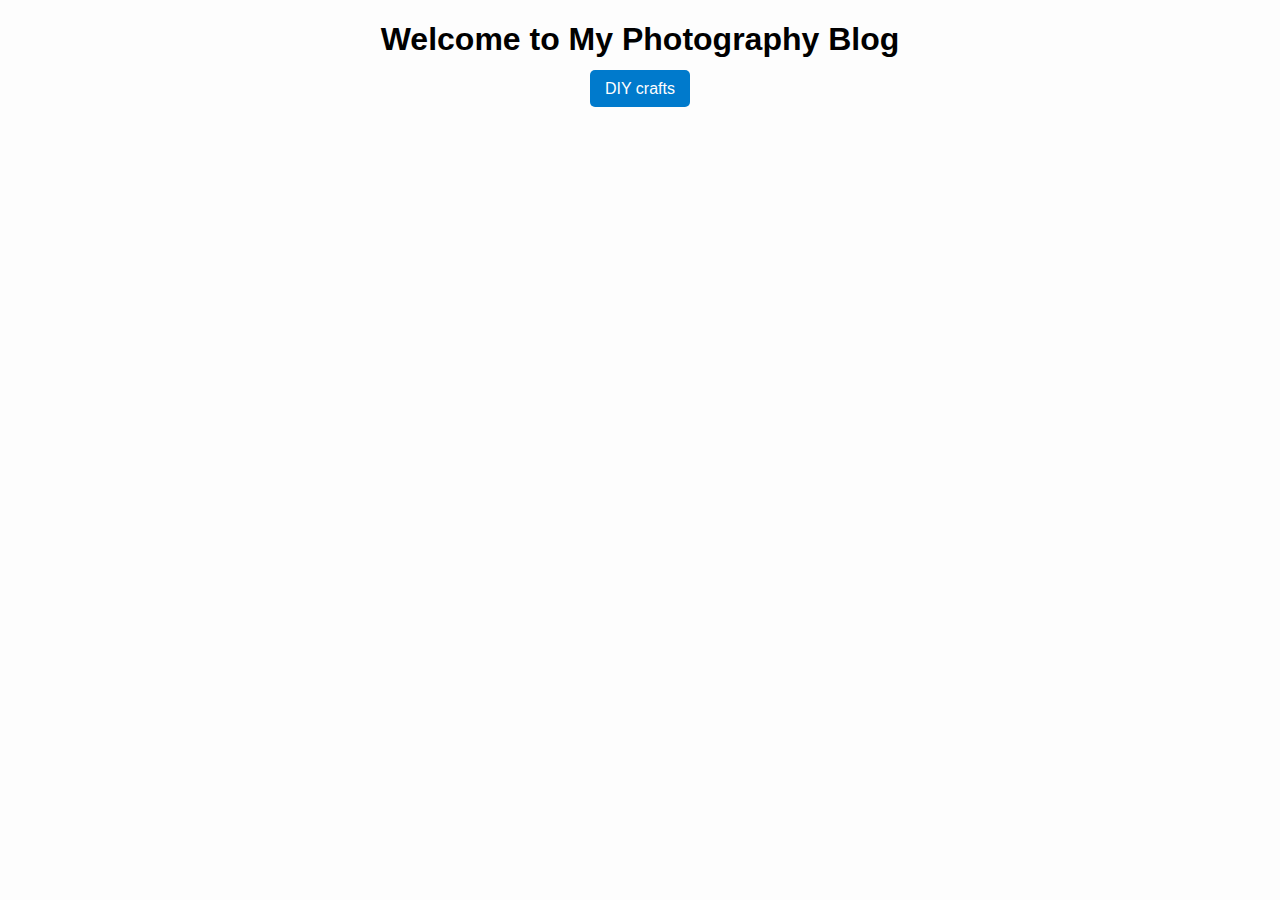
<file: index.html>
<!DOCTYPE html>
<html lang="en">
<head>
    <meta charset="UTF-8">
    <title>My Photo Blog</title>
    <link rel="stylesheet" href="css/style.css">
</head>
<body>
    <h1>Welcome to My Photography Blog</h1>
    <nav>
        <a href="gallery/summer.html">DIY crafts</a>
    </nav>
</body>
</html>
</file>
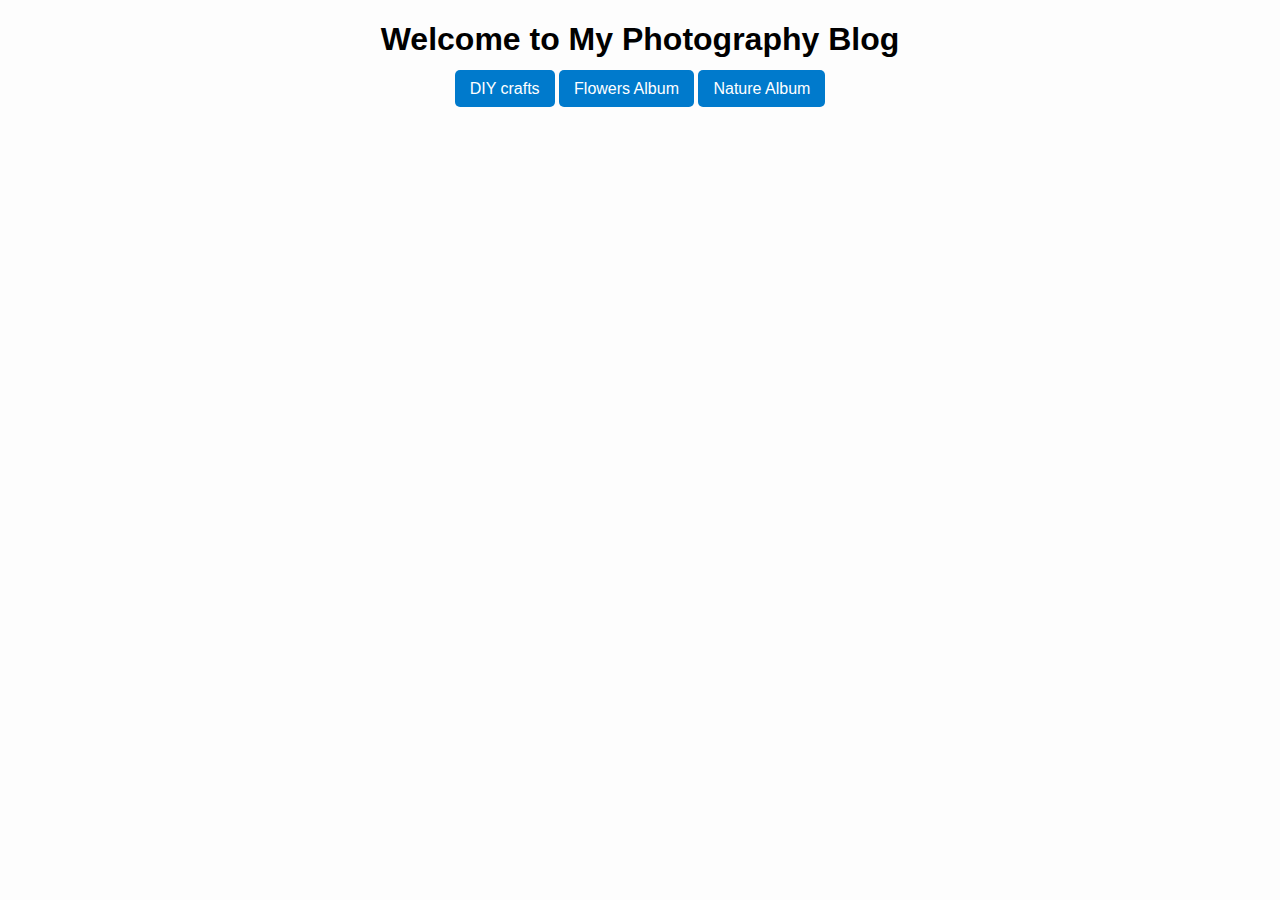
<file: docs/index.html>
<!DOCTYPE html>
<html lang="en">
<head>
    <meta charset="UTF-8">
    <title>My Photo Blog</title>
    <link rel="stylesheet" href="css/style.css">
</head>
<body>
    <h1>Welcome to My Photography Blog</h1>
    <nav>
        <a href="gallery/summer.html">DIY crafts</a>
        <a href="gallery/flowers.html">Flowers Album</a>
        <a href="gallery/nature.html">Nature Album</a>
    </nav>
</body>
</html>
</file>
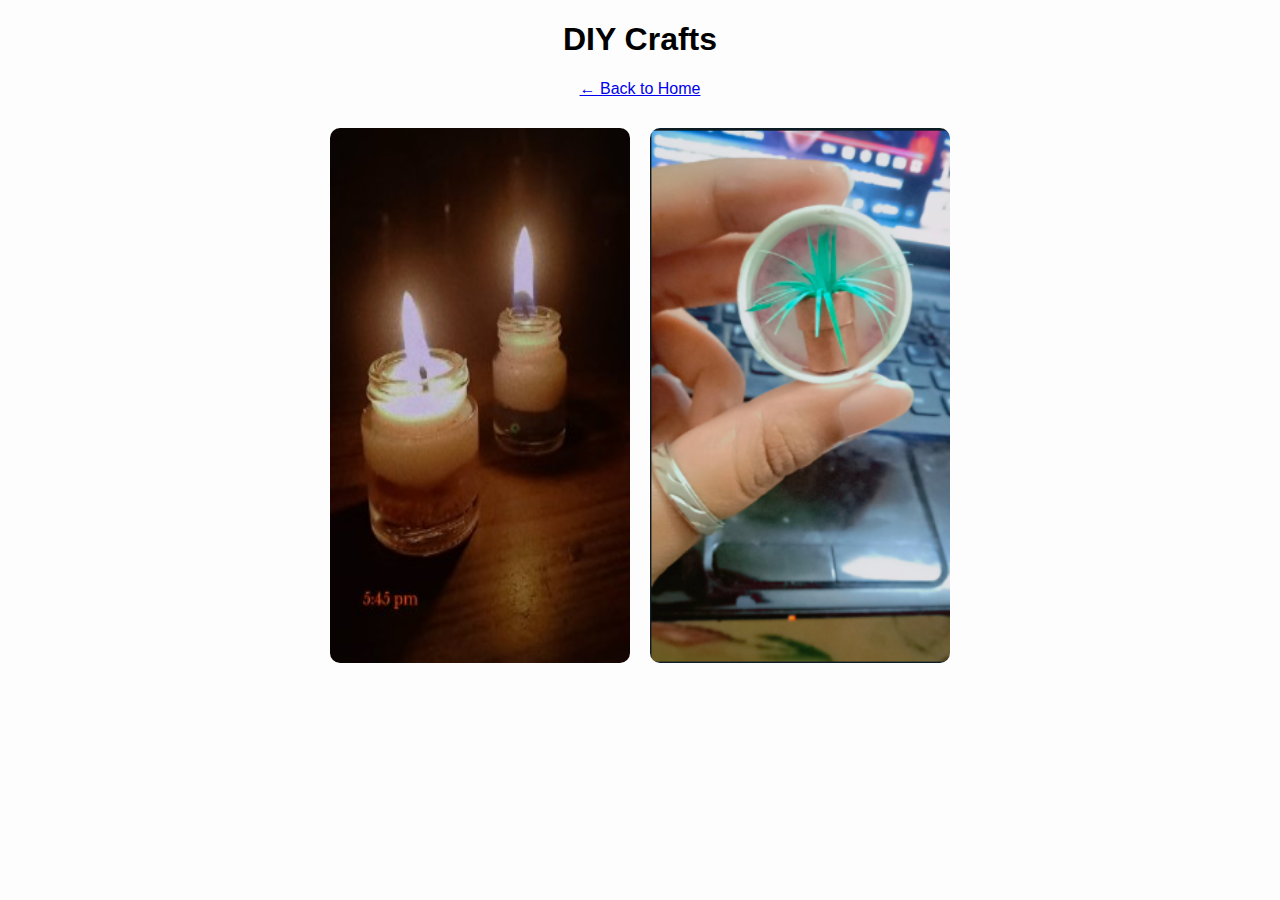
<file: gallery/summer.html>
<!DOCTYPE html>
<html lang="en">
<head>
    <meta charset="UTF-8">
    <title>Summer Album</title>
    <link rel="stylesheet" href="../css/style.css">
</head>
<body>
    <h1>DIY Crafts</h1>
    <a href="../index.html">← Back to Home</a>
    <div class="gallery">
        <img src="../images/sample1.jpg" >
        <img src="../images/sample2.png" >
    </div>
</body>
</html>
</file>
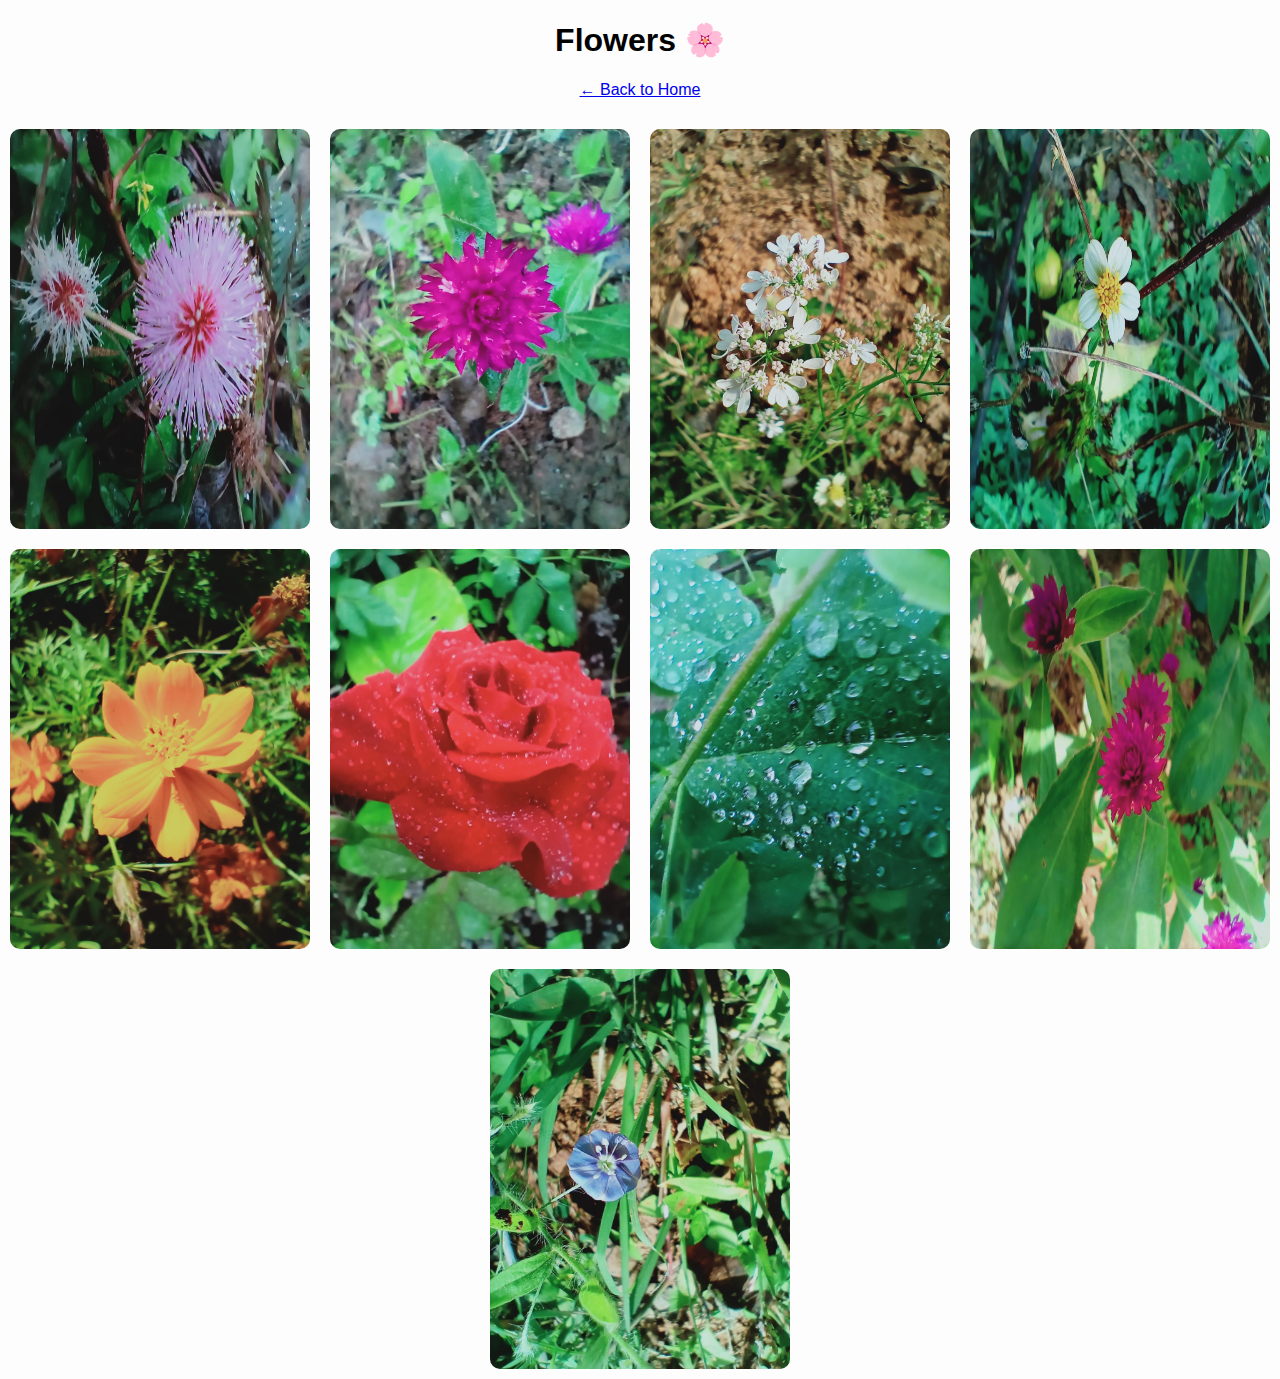
<file: docs/gallery/flowers.html>
<!DOCTYPE html>
<html lang="en">
<head>
    <meta charset="UTF-8">
    <title>Flowers Album</title>
    <link rel="stylesheet" href="../css/style.css">
</head>
<body>
    <h1>Flowers 🌸</h1>
    <a href="../index.html">← Back to Home</a>
    <div class="gallery">
        <img src="../images/f1.jpeg" >
        <img src="../images/f2.jpeg">
        <img src="../images/f3.jpeg">   
        <img src="../images/f4.jpeg">
        <img src="../images/f5.jpeg">
        <img src="../images/f6.jpeg">
        <img src="../images/f7.jpeg">
        <img src="../images/f8.jpeg">
        <img src="../images/f9.jpeg">
    </div>
</body>
</html>
</file>
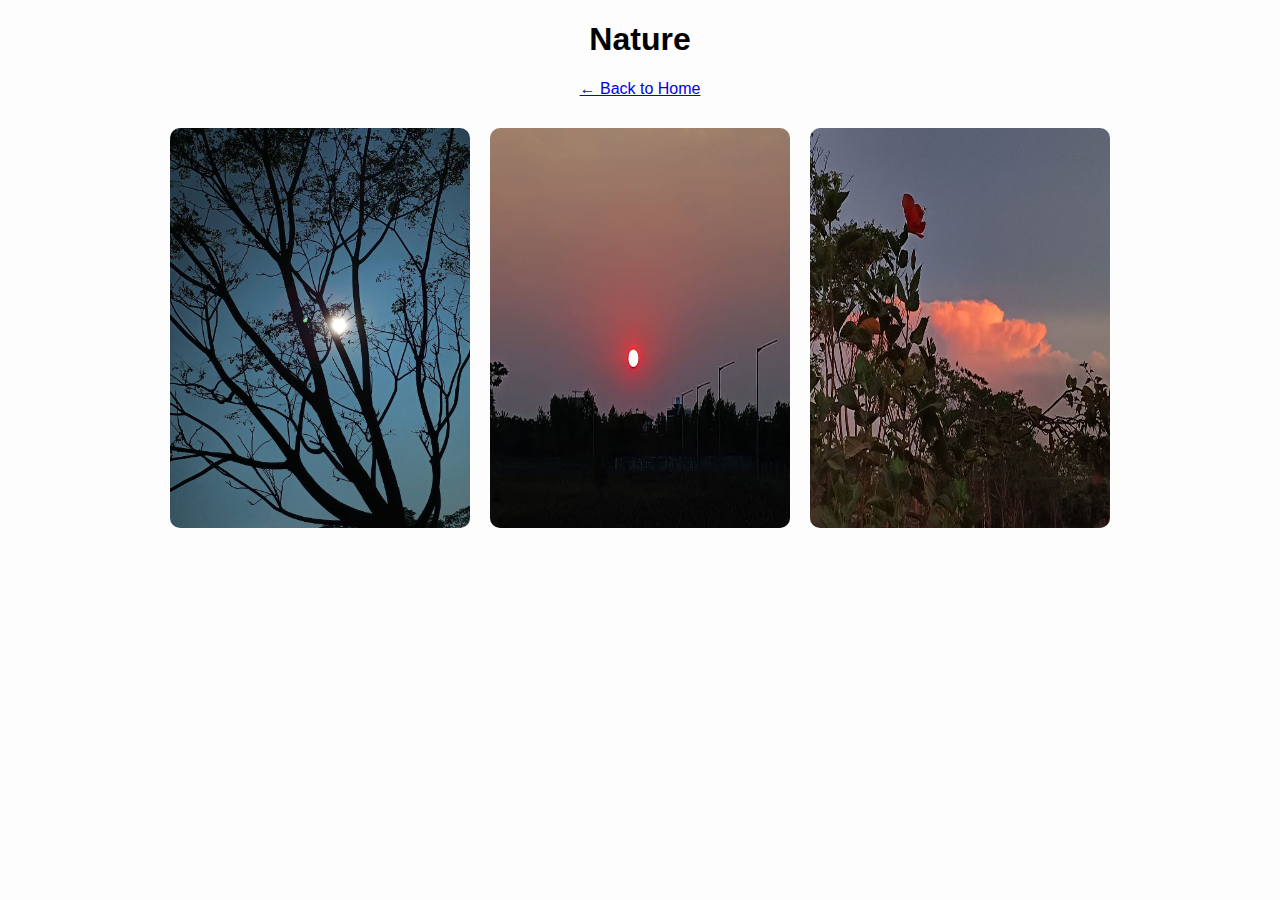
<file: docs/gallery/nature.html>
<!DOCTYPE html>
<html lang="en">
<head>
    <meta charset="UTF-8">
    <title>Nature Album</title>
    <link rel="stylesheet" href="../css/style.css">
</head>
<body>
    <h1>Nature </h1>
    <a href="../index.html">← Back to Home</a>
    <div class="gallery">
        <img src="../images/n1.jpg" >
        <img src="../images/n2.jpg">
        <img src="../images/n3.jpg">   
        
    </div>
</body>
</html>
</file>
<file: css/style.css>
body {
    font-family: sans-serif;
    text-align: center;
    background: #fdfdfd;
    margin: 0;
    padding: 0;
}
nav a {
    padding: 10px 15px;
    text-decoration: none;
    background: #007acc;
    color: white;
    border-radius: 5px;
}
.gallery {
    display: flex;
    justify-content: center;
    flex-wrap: wrap;
    margin-top: 20px;
}
.gallery img {
    width: 300px;
    margin: 10px;
    border-radius: 10px;
}
</file>
<file: docs/css/style.css>
body {
    font-family: sans-serif;
    text-align: center;
    background: #fdfdfd;
    margin: 0;
    padding: 0;
}
nav a {
    padding: 10px 15px;
    text-decoration: none;
    background: #007acc;
    color: white;
    border-radius: 5px;
}
.gallery {
    display: flex;
    justify-content: center;
    flex-wrap: wrap;
    margin-top: 20px;
}
.gallery img {
    width: 300px;
    margin: 10px;
    border-radius: 10px;
}
</file>
